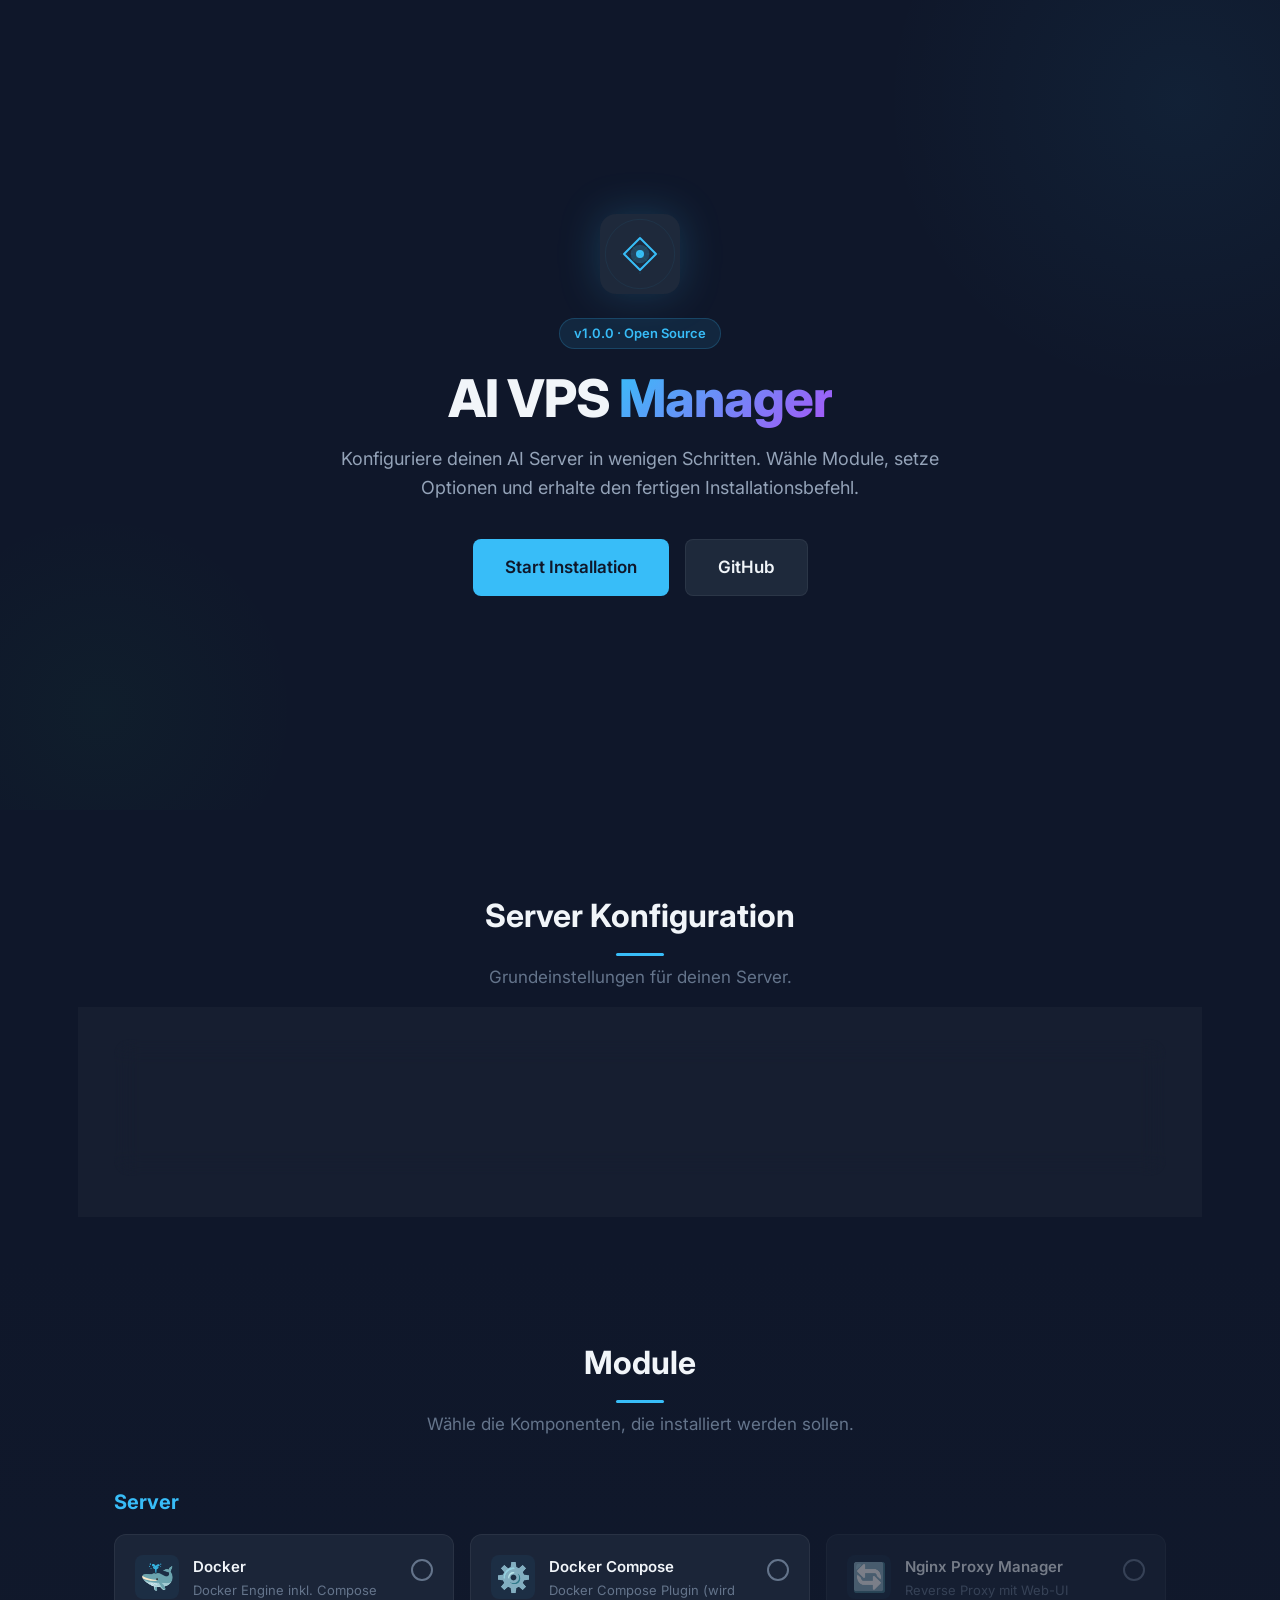
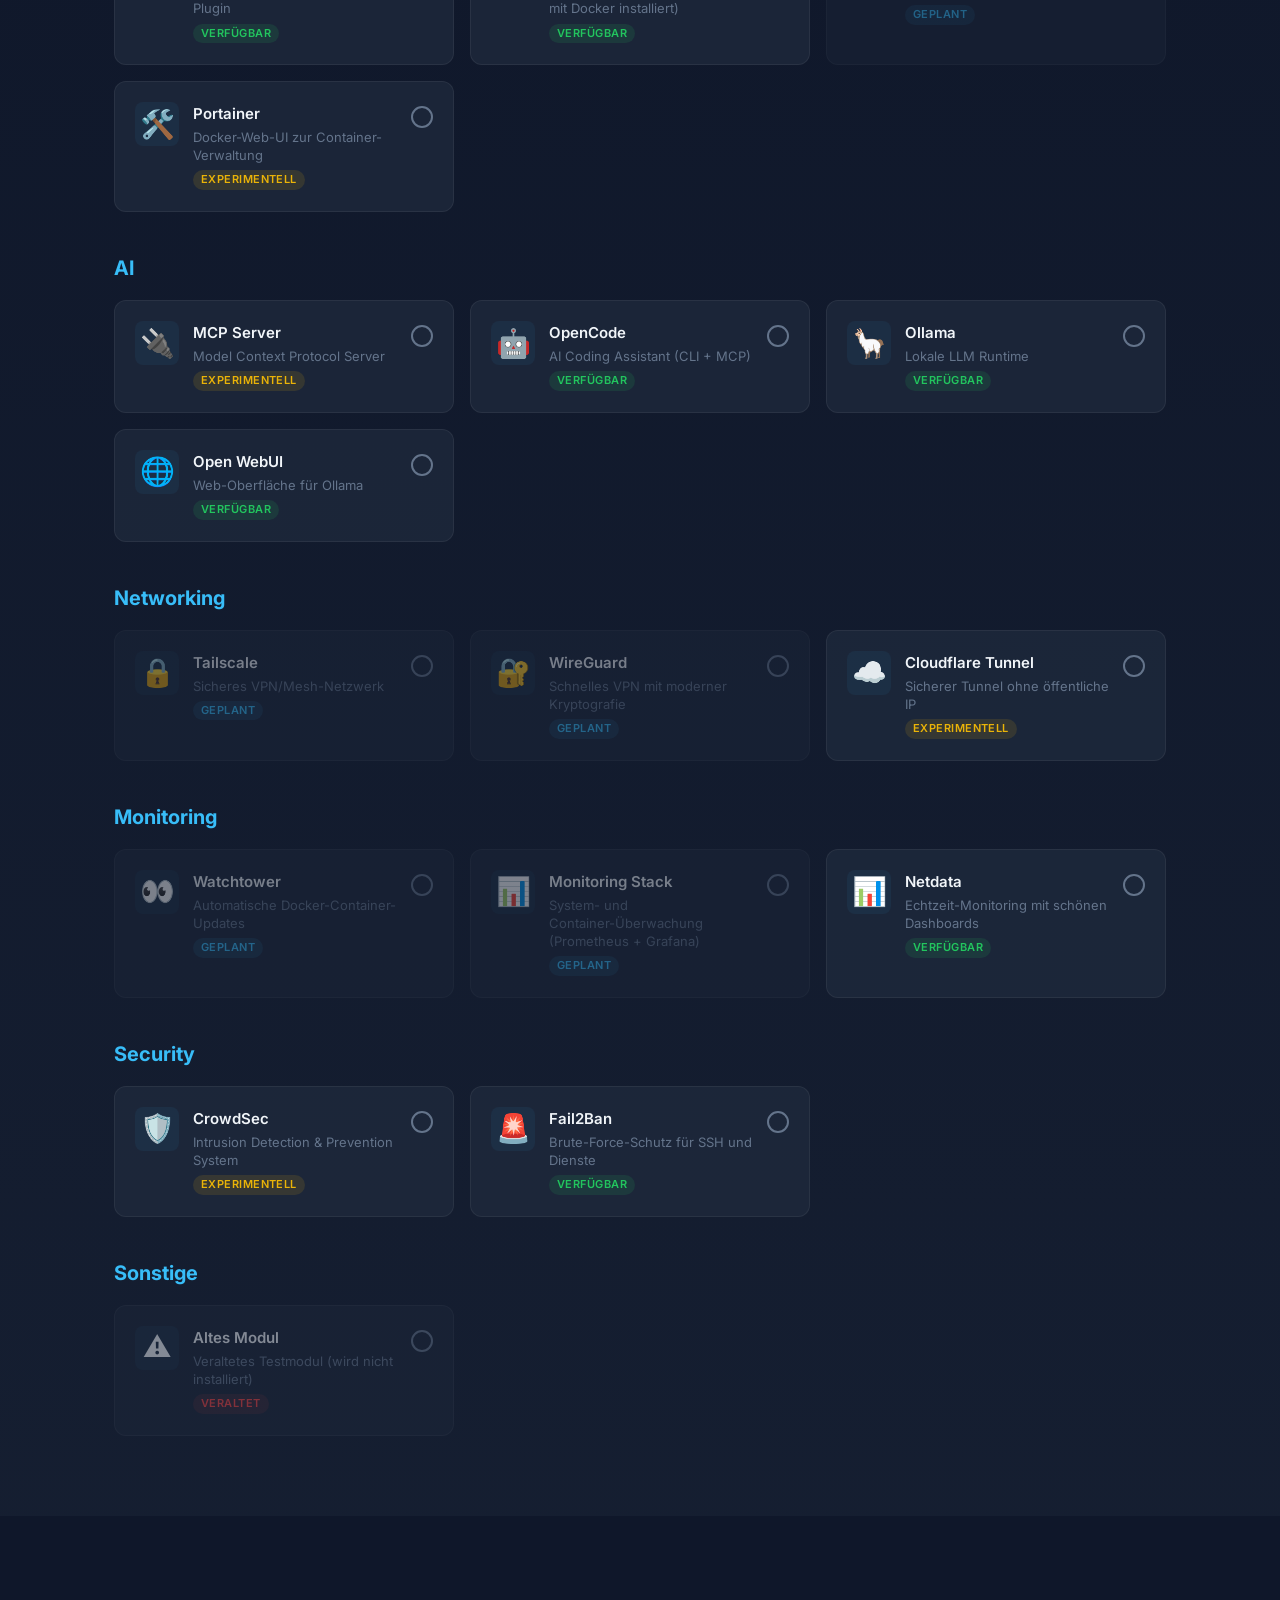
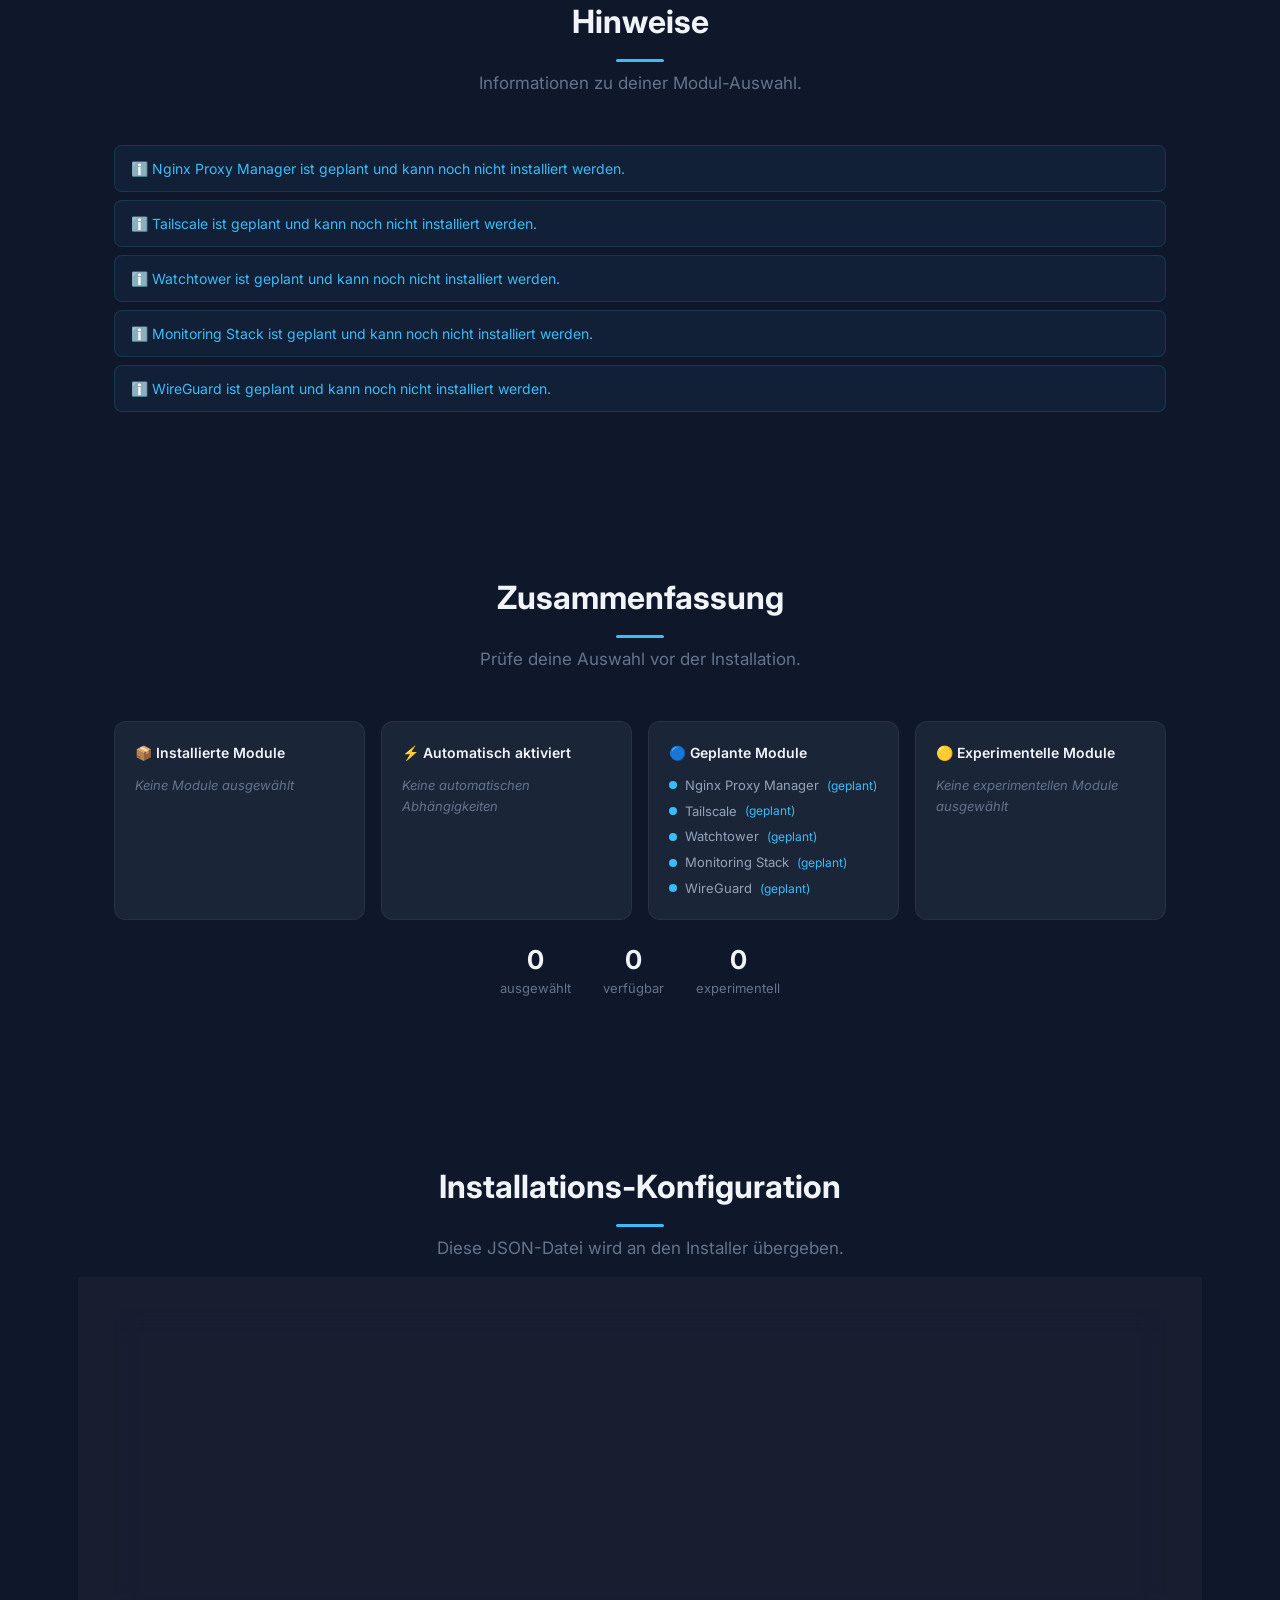
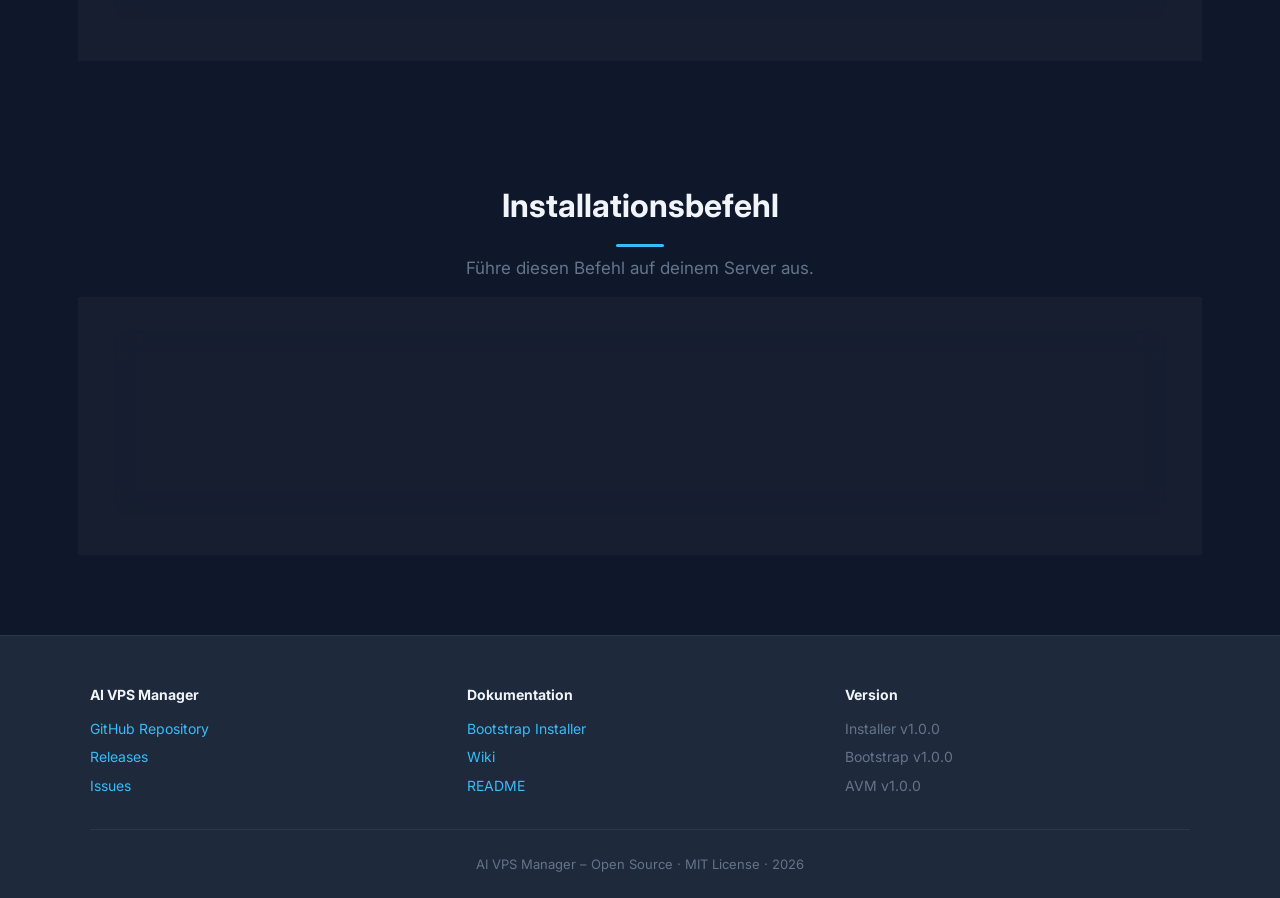
<file: index.html>
<!DOCTYPE html>
<html lang="de">
<head>
  <meta charset="UTF-8">
  <meta name="viewport" content="width=device-width, initial-scale=1.0">
  <title>AI VPS Manager – Installer</title>
  <meta name="description" content="AI VPS Manager Installer – Konfiguriere deinen AI Server in wenigen Schritten.">
  <link rel="icon" href="assets/favicon.ico" sizes="any">
  <link rel="icon" href="assets/logo.svg" type="image/svg+xml">
  <link rel="stylesheet" href="css/style.css">
</head>
<body>

  <!-- ═══════════════ Toast Container ═══════════════ -->
  <div class="toast-container" id="toastContainer" aria-live="polite"></div>

  <!-- ═══════════════ Hero ═══════════════ -->
  <section class="hero" id="hero">
    <div class="hero-content">
      <img src="assets/logo.svg" alt="AI VPS Manager Logo" class="hero-logo" width="80" height="80">
      <div class="hero-badge">v1.0.0 · Open Source</div>
      <h1>AI VPS <span>Manager</span></h1>
      <p>Konfiguriere deinen AI Server in wenigen Schritten. Wähle Module,
         setze Optionen und erhalte den fertigen Installationsbefehl.</p>
      <div class="hero-actions">
        <a href="#config" class="btn btn-primary btn-lg">Start Installation</a>
        <a href="https://github.com/gianga82/ai-vps-manager" target="_blank" rel="noopener" class="btn btn-secondary btn-lg">GitHub</a>
      </div>
    </div>
  </section>

  <!-- ═══════════════ Server Config ═══════════════ -->
  <section class="section" id="config">
    <div class="container">
      <div class="section-header">
        <h2>Server Konfiguration</h2>
        <p>Grundeinstellungen für deinen Server.</p>
      </div>
      <div class="glass" style="padding:32px;">
        <div class="config-grid">
          <div class="form-group">
            <label for="hostname">Hostname</label>
            <input type="text" id="hostname" placeholder="z. B. server.meinedomain.de">
          </div>
          <div class="form-group">
            <label for="sshPort">SSH-Port</label>
            <input type="number" id="sshPort" value="22" min="1" max="65535">
          </div>
          <div class="form-group">
            <label for="user">Benutzer</label>
            <input type="text" id="user" value="root" placeholder="root">
          </div>
          <div class="form-group">
            <label for="autoUpdate">Auto-Update</label>
            <select id="autoUpdate">
              <option value="false">Deaktiviert</option>
              <option value="true">Aktiviert</option>
            </select>
          </div>
        </div>
      </div>
    </div>
  </section>

  <!-- ═══════════════ Module ═══════════════ -->
  <section class="section modules-section" id="modules">
    <div class="container">
      <div class="section-header">
        <h2>Module</h2>
        <p>Wähle die Komponenten, die installiert werden sollen.</p>
      </div>
      <div id="modulesContainer"></div>
    </div>
  </section>

  <!-- ═══════════════ Abhängigkeits-Hinweise ═══════════════ -->
  <section class="section" id="hints">
    <div class="container">
      <div class="section-header">
        <h2>Hinweise</h2>
        <p>Informationen zu deiner Modul-Auswahl.</p>
      </div>
      <div id="depHints"></div>
    </div>
  </section>

  <!-- ═══════════════ Summary ═══════════════ -->
  <section class="section" id="summary">
    <div class="container">
      <div class="section-header">
        <h2>Zusammenfassung</h2>
        <p>Prüfe deine Auswahl vor der Installation.</p>
      </div>
      <div class="summary-grid" id="summaryGrid">
        <div class="summary-card">
          <h3>📦 Installierte Module</h3>
          <ul class="summary-list" id="summaryExplicit">
            <li style="color:var(--text-muted);font-style:italic;">Keine Module ausgewählt</li>
          </ul>
        </div>
        <div class="summary-card">
          <h3>⚡ Automatisch aktiviert</h3>
          <ul class="summary-list" id="summaryAuto">
            <li style="color:var(--text-muted);font-style:italic;">Keine automatischen Abhängigkeiten</li>
          </ul>
        </div>
        <div class="summary-card">
          <h3>🔵 Geplante Module</h3>
          <ul class="summary-list" id="summaryPlanned">
            <li style="color:var(--text-muted);font-style:italic;">Keine geplanten Module</li>
          </ul>
        </div>
        <div class="summary-card">
          <h3>🟡 Experimentelle Module</h3>
          <ul class="summary-list" id="summaryExperimental">
            <li style="color:var(--text-muted);font-style:italic;">Keine experimentellen Module ausgewählt</li>
          </ul>
        </div>
      </div>
      <div style="text-align:center;margin-top:24px;">
        <div class="summary-counts" style="justify-content:center;" id="summaryCounts">
          <div class="count-item"><span class="number" id="countSelected">0</span><span class="label">ausgewählt</span></div>
          <div class="count-item"><span class="number" id="countAvailable">0</span><span class="label">verfügbar</span></div>
          <div class="count-item"><span class="number" id="countExperimental">0</span><span class="label">experimentell</span></div>
        </div>
      </div>
    </div>
  </section>

  <!-- ═══════════════ Installations-Konfiguration ═══════════════ -->
  <section class="section" id="jsonconfig">
    <div class="container">
      <div class="section-header">
        <h2>Installations-Konfiguration</h2>
        <p>Diese JSON-Datei wird an den Installer übergeben.</p>
      </div>
      <div class="terminal-section glass">
        <div class="terminal-header">
          <h3>📄 install_config.json</h3>
          <div class="terminal-actions">
            <button class="btn btn-secondary btn-sm" id="copyJsonBtn" title="JSON in Zwischenablage kopieren">📄 JSON Kopieren</button>
            <button class="btn btn-secondary btn-sm" id="downloadJsonBtn" title="JSON herunterladen">⬇ JSON Download</button>
          </div>
        </div>
        <div class="json-viewer" id="jsonViewer"></div>
        <p style="color:var(--text-muted);font-size:0.8125rem;margin-top:12px;">
          Die Konfiguration wird live aktualisiert. Lade sie herunter oder kopiere sie
          und übergib sie mit <code style="color:var(--accent);">--config install_config.json</code> an den Installer.
        </p>
      </div>
    </div>
  </section>

  <!-- ═══════════════ Installationsbefehl ═══════════════ -->
  <section class="section" id="command">
    <div class="container">
      <div class="section-header">
        <h2>Installationsbefehl</h2>
        <p>Führe diesen Befehl auf deinem Server aus.</p>
      </div>
      <div class="terminal-section glass">
        <div class="terminal-header">
          <h3>🚀 curl | sudo bash</h3>
          <div class="terminal-actions">
            <button class="btn btn-secondary btn-sm" id="copyBtn" title="In Zwischenablage kopieren">📄 Kopieren</button>
            <button class="btn btn-secondary btn-sm" id="downloadBtn" title="Als Script herunterladen">⬇ Download</button>
          </div>
        </div>
        <div class="terminal" id="terminal">
          <span class="prompt">$</span>
          <span class="terminal-cursor"></span>
        </div>
        <p style="color:var(--text-muted);font-size:0.8125rem;margin-top:12px;">
          Erfordert root-Zugriff. Der Befehl lädt den Bootstrap-Installer herunter
          und führt alle Systemprüfungen aus, bevor die Installation startet.
        </p>
      </div>
    </div>
  </section>

  <!-- ═══════════════ Footer ═══════════════ -->
  <footer class="footer" id="footer">
    <div class="footer-grid">
      <div class="footer-col">
        <h4>AI VPS Manager</h4>
        <ul>
          <li><a href="https://github.com/gianga82/ai-vps-manager" target="_blank" rel="noopener">GitHub Repository</a></li>
          <li><a href="https://github.com/gianga82/ai-vps-manager/releases" target="_blank" rel="noopener">Releases</a></li>
          <li><a href="https://github.com/gianga82/ai-vps-manager/issues" target="_blank" rel="noopener">Issues</a></li>
        </ul>
      </div>
      <div class="footer-col">
        <h4>Dokumentation</h4>
        <ul>
          <li><a href="docs/bootstrap.md" target="_blank">Bootstrap Installer</a></li>
          <li><a href="https://github.com/gianga82/ai-vps-manager/wiki" target="_blank" rel="noopener">Wiki</a></li>
          <li><a href="https://github.com/gianga82/ai-vps-manager/blob/main/README.md" target="_blank" rel="noopener">README</a></li>
        </ul>
      </div>
      <div class="footer-col">
        <h4>Version</h4>
        <ul>
          <li><span style="color:var(--text-muted);font-size:0.875rem;">Installer v1.0.0</span></li>
          <li><span style="color:var(--text-muted);font-size:0.875rem;">Bootstrap v1.0.0</span></li>
          <li><span style="color:var(--text-muted);font-size:0.875rem;">AVM v1.0.0</span></li>
        </ul>
      </div>
    </div>
    <div class="footer-bottom">
      AI VPS Manager – Open Source · MIT License · 2026
    </div>
  </footer>

  <!-- ═══════════════ Scripts ═══════════════ -->
  <script src="js/app.js"></script>
  <script src="js/ui.js"></script>
  <script src="js/installer.js"></script>
  <script src="js/api.js"></script>
</body>
</html>
</file>
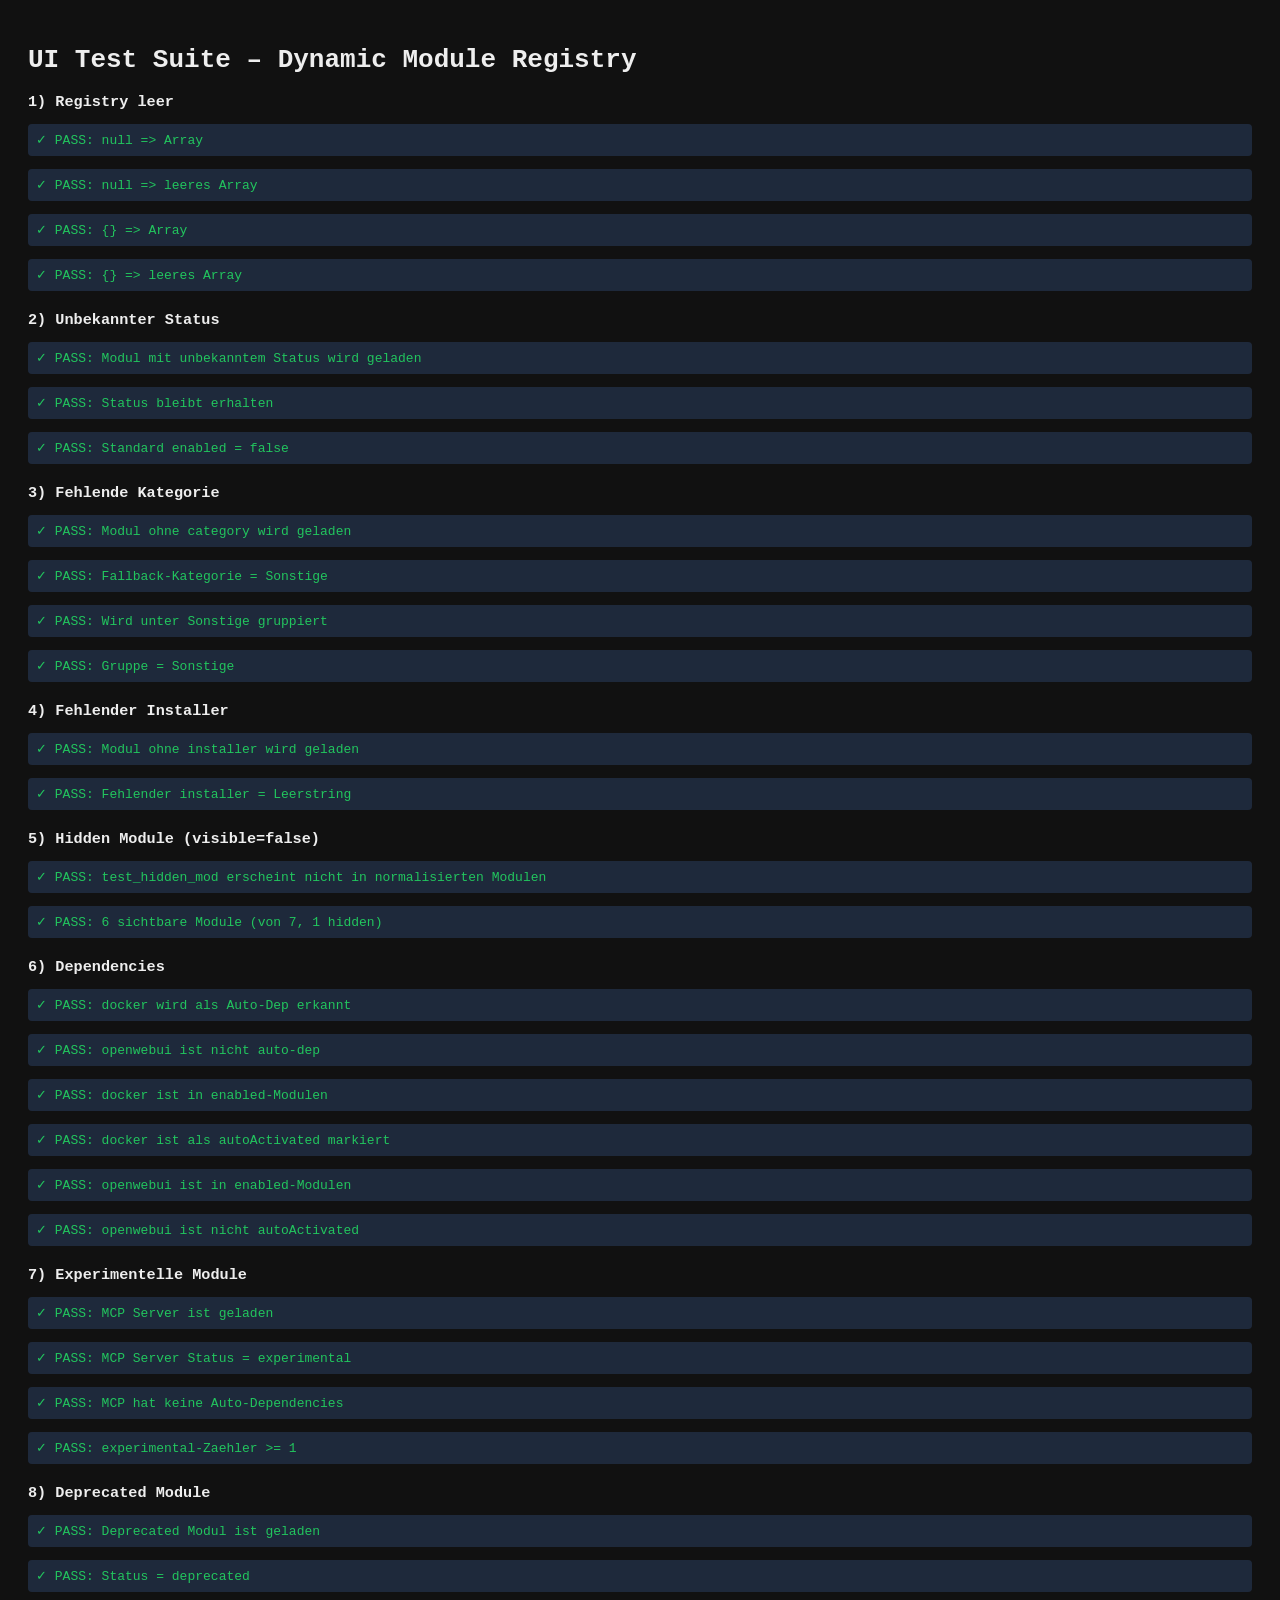
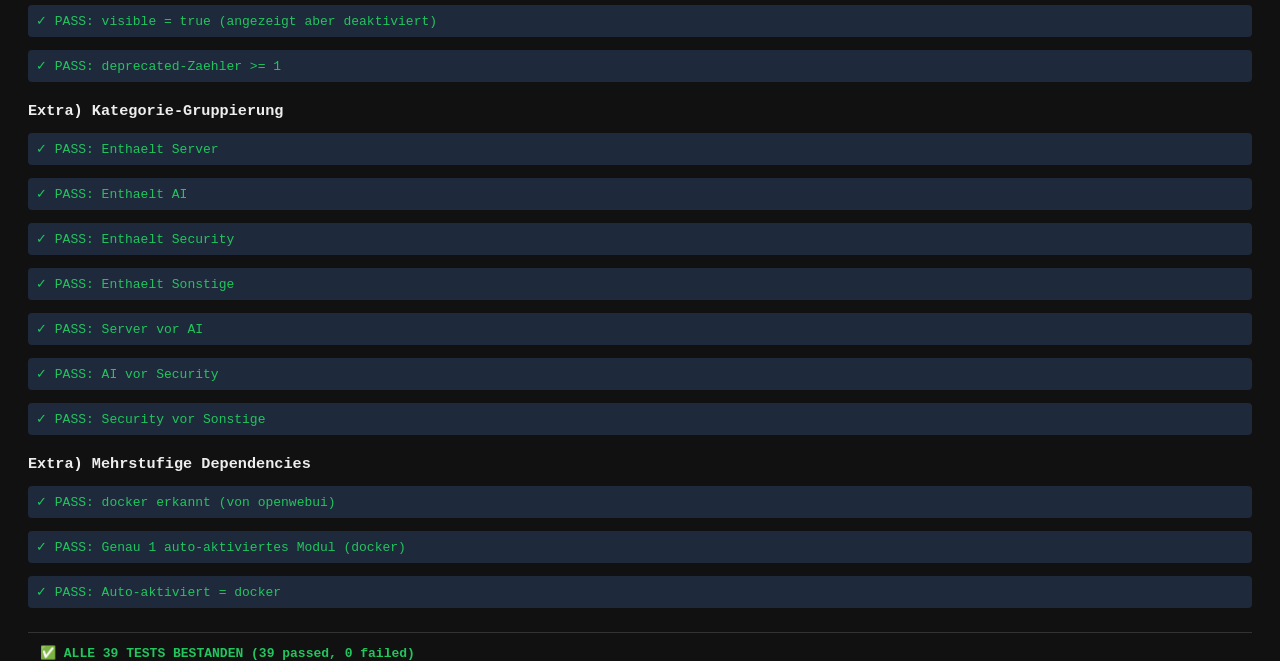
<file: js/tests/test_ui.html>
<!DOCTYPE html>
<html lang="en">
<head>
<meta charset="UTF-8">
<title>UI Test Suite – Dynamic Module Registry</title>
<style>
  body { font-family: monospace; background: #111; color: #eee; padding: 20px; }
  h2 { color: #38bdf8; }
  .pass { color: #22c55e; }
  .fail { color: #ef4444; }
  .summary { margin-top: 24px; padding: 12px; border-top: 1px solid #333; font-weight: bold; }
  pre { background: #1e293b; padding: 8px; border-radius: 4px; overflow-x: auto; }
  .test-case { margin-bottom: 20px; }
  .test-case h3 { margin: 8px 0; }
</style>
</head>
<body>
<h1>UI Test Suite – Dynamic Module Registry</h1>

<div id="output"></div>

<script>
'use strict';

/* ─── Mini Test Runner ────────────────────────────────────────────────── */
const output = document.getElementById('output');
const results = { pass: 0, fail: 0 };

function testCase(name) {
  const div = document.createElement('div');
  div.className = 'test-case';
  div.innerHTML = `<h3>${name}</h3>`;
  output.appendChild(div);
  return div;
}

function assert(condition, msg, container) {
  const p = document.createElement('pre');
  if (condition) {
    p.className = 'pass';
    p.textContent = '\u2713 PASS: ' + msg;
    results.pass++;
  } else {
    p.className = 'fail';
    p.textContent = '\u2717 FAIL: ' + msg;
    results.fail++;
  }
  container.appendChild(p);
}

/* ─── Pure Logic Replica (same as in app.js/ui.js) ────────────────────── */

const CATEGORY_ORDER = ['Server', 'AI', 'Networking', 'Monitoring', 'Security', 'Sonstige'];
const STATUS_LABELS = {
  available: 'Available',
  experimental: 'Experimental',
  planned: 'Planned',
  deprecated: 'Deprecated',
};

/* Helper: filter visible + normalize registry data */
function normalizeRegistry(data) {
  if (!data || typeof data !== 'object') return [];
  const modules = [];
  for (const [id, mod] of Object.entries(data)) {
    if (mod.visible === false) continue;
    modules.push({
      id,
      title: mod.title || id,
      category: mod.category || 'Sonstige',
      description: mod.description || '',
      icon: mod.icon || '\u2753',
      installer: mod.installer || '',
      status: mod.status || 'planned',
      depends: Array.isArray(mod.depends) ? mod.depends : [],
      visible: mod.visible !== false,
      enabled: false,
    });
  }
  return modules;
}

/* Dependency resolution */
function resolveDeps(modules) {
  const enabledIds = new Set(modules.filter(m => m.enabled).map(m => m.id));
  const autoDepIds = new Set();
  for (const mod of modules) {
    if (!mod.enabled) continue;
    for (const depId of mod.depends) {
      if (!enabledIds.has(depId)) autoDepIds.add(depId);
    }
  }
  return autoDepIds;
}

function getEnabledModules(modules) {
  const explicitly = modules.filter(m => m.enabled);
  const auto = [];
  for (const mod of explicitly) {
    for (const depId of mod.depends) {
      if (!explicitly.find(m => m.id === depId) && !auto.find(m => m.id === depId)) {
        const depMod = modules.find(m => m.id === depId);
        if (depMod) auto.push({ ...depMod, enabled: true, autoActivated: true });
      }
    }
  }
  return [...explicitly, ...auto];
}

/* Category grouping */
function groupByCategory(modules) {
  const categories = {};
  for (const mod of modules) {
    if (!categories[mod.category]) categories[mod.category] = [];
    categories[mod.category].push(mod);
  }
  const ordered = [];
  for (const cat of CATEGORY_ORDER) {
    if (categories[cat]) ordered.push({ category: cat, modules: categories[cat] });
  }
  return ordered;
}

/* Status counts */
function getStatusCounts(modules) {
  const counts = { available: 0, experimental: 0, planned: 0, deprecated: 0 };
  for (const m of modules) {
    if (counts[m.status] !== undefined) counts[m.status]++;
  }
  return counts;
}

/* ─── Test Data ───────────────────────────────────────────────────────── */

const FULL_REGISTRY = {
  "docker": {
    "title": "Docker",
    "category": "Server",
    "description": "Docker Engine",
    "icon": "\ud83d\udc33",
    "installer": "server/docker",
    "status": "available",
    "depends": [],
    "visible": true
  },
  "openwebui": {
    "title": "Open WebUI",
    "category": "AI",
    "description": "Web UI for Ollama",
    "icon": "\ud83c\udf10",
    "installer": "ai/openwebui",
    "status": "available",
    "depends": ["docker"],
    "visible": true
  },
  "mcp": {
    "title": "MCP Server",
    "category": "AI",
    "description": "Model Context Protocol",
    "icon": "\ud83d\udd0c",
    "installer": "",
    "status": "experimental",
    "depends": [],
    "visible": true
  },
  "nginx_proxy_manager": {
    "title": "Nginx Proxy Manager",
    "category": "Server",
    "description": "Reverse Proxy",
    "icon": "\ud83d\udd04",
    "installer": "",
    "status": "planned",
    "depends": ["docker"],
    "visible": true
  },
  "test_deprecated_mod": {
    "title": "Old Module",
    "category": "Sonstige",
    "description": "Deprecated test",
    "icon": "\u26a0\ufe0f",
    "installer": "",
    "status": "deprecated",
    "depends": [],
    "visible": true
  },
  "test_hidden_mod": {
    "title": "Hidden Module",
    "category": "Sonstige",
    "description": "Should not appear",
    "icon": "\ud83d\udc40",
    "installer": "",
    "status": "available",
    "depends": [],
    "visible": false
  },
  "fail2ban": {
    "title": "Fail2Ban",
    "category": "Security",
    "description": "Brute-force protection",
    "icon": "\ud83d\udea8",
    "installer": "",
    "status": "available",
    "depends": [],
    "visible": true
  }
};

/* ─── Test 1: Registry leer ───────────────────────────────────────────── */
(function() {
  const tc = testCase('1) Registry leer');
  const result = normalizeRegistry(null);
  assert(Array.isArray(result), 'null => Array', tc);
  assert(result.length === 0, 'null => leeres Array', tc);

  const result2 = normalizeRegistry({});
  assert(Array.isArray(result2), '{} => Array', tc);
  assert(result2.length === 0, '{} => leeres Array', tc);
})();

/* ─── Test 2: Unbekannter Status ──────────────────────────────────────── */
(function() {
  const tc = testCase('2) Unbekannter Status');
  const reg = {
    "test_mod": {
      "title": "Test",
      "category": "Server",
      "description": "Test",
      "icon": "\u2753",
      "installer": "",
      "status": "unknown_status_xyz",
      "depends": [],
      "visible": true
    }
  };
  const modules = normalizeRegistry(reg);
  assert(modules.length === 1, 'Modul mit unbekanntem Status wird geladen', tc);
  assert(modules[0].status === 'unknown_status_xyz', 'Status bleibt erhalten', tc);
  assert(modules[0].enabled === false, 'Standard enabled = false', tc);
})();

/* ─── Test 3: Fehlende Kategorie ──────────────────────────────────────── */
(function() {
  const tc = testCase('3) Fehlende Kategorie');
  const reg = {
    "no_cat_mod": {
      "title": "No Category",
      "description": "Test",
      "icon": "\u2753",
      "installer": "",
      "status": "available",
      "depends": [],
      "visible": true
    }
  };
  const modules = normalizeRegistry(reg);
  assert(modules.length === 1, 'Modul ohne category wird geladen', tc);
  assert(modules[0].category === 'Sonstige', 'Fallback-Kategorie = Sonstige', tc);

  const grouped = groupByCategory(modules);
  assert(grouped.length === 1, 'Wird unter Sonstige gruppiert', tc);
  assert(grouped[0].category === 'Sonstige', 'Gruppe = Sonstige', tc);
})();

/* ─── Test 4: Fehlender Installer ─────────────────────────────────────── */
(function() {
  const tc = testCase('4) Fehlender Installer');
  const reg = {
    "no_inst_mod": {
      "title": "No Installer",
      "category": "AI",
      "description": "Test",
      "icon": "\u2753",
      "status": "available",
      "depends": [],
      "visible": true
    }
  };
  const modules = normalizeRegistry(reg);
  assert(modules.length === 1, 'Modul ohne installer wird geladen', tc);
  assert(modules[0].installer === '', 'Fehlender installer = Leerstring', tc);
})();

/* ─── Test 5: Hidden Module ───────────────────────────────────────────── */
(function() {
  const tc = testCase('5) Hidden Module (visible=false)');
  const modules = normalizeRegistry(FULL_REGISTRY);
  const hidden = modules.find(m => m.id === 'test_hidden_mod');
  assert(!hidden, 'test_hidden_mod erscheint nicht in normalisierten Modulen', tc);
  assert(modules.length === 6, '6 sichtbare Module (von 7, 1 hidden)', tc);
})();

/* ─── Test 6: Dependencies ────────────────────────────────────────────── */
(function() {
  const tc = testCase('6) Dependencies');
  const modules = normalizeRegistry(FULL_REGISTRY);

  /* enable openwebui – should auto-enable docker */
  const owui = modules.find(m => m.id === 'openwebui');
  owui.enabled = true;

  const autoDepIds = resolveDeps(modules);
  assert(autoDepIds.has('docker'), 'docker wird als Auto-Dep erkannt', tc);
  assert(!autoDepIds.has('openwebui'), 'openwebui ist nicht auto-dep', tc);

  const enabled = getEnabledModules(modules);
  const autoDocker = enabled.find(m => m.id === 'docker');
  assert(autoDocker, 'docker ist in enabled-Modulen', tc);
  assert(autoDocker.autoActivated === true, 'docker ist als autoActivated markiert', tc);

  const explicitOwui = enabled.find(m => m.id === 'openwebui');
  assert(explicitOwui, 'openwebui ist in enabled-Modulen', tc);
  assert(!explicitOwui.autoActivated, 'openwebui ist nicht autoActivated', tc);
})();

/* ─── Test 7: Experimentelle Module ───────────────────────────────────── */
(function() {
  const tc = testCase('7) Experimentelle Module');
  const modules = normalizeRegistry(FULL_REGISTRY);
  const mcp = modules.find(m => m.id === 'mcp');
  assert(mcp, 'MCP Server ist geladen', tc);
  assert(mcp.status === 'experimental', 'MCP Server Status = experimental', tc);

  mcp.enabled = true;
  const autoDepIds = resolveDeps(modules);
  assert(autoDepIds.size === 0, 'MCP hat keine Auto-Dependencies', tc);

  const counts = getStatusCounts(modules);
  assert(counts.experimental >= 1, 'experimental-Zaehler >= 1', tc);
})();

/* ─── Test 8: Deprecated Module ───────────────────────────────────────── */
(function() {
  const tc = testCase('8) Deprecated Module');
  const modules = normalizeRegistry(FULL_REGISTRY);
  const depMod = modules.find(m => m.id === 'test_deprecated_mod');
  assert(depMod, 'Deprecated Modul ist geladen', tc);
  assert(depMod.status === 'deprecated', 'Status = deprecated', tc);
  assert(depMod.visible === true, 'visible = true (angezeigt aber deaktiviert)', tc);

  const counts = getStatusCounts(modules);
  assert(counts.deprecated >= 1, 'deprecated-Zaehler >= 1', tc);
})();

/* ─── Extra: Category Grouping ────────────────────────────────────────── */
(function() {
  const tc = testCase('Extra) Kategorie-Gruppierung');
  const modules = normalizeRegistry(FULL_REGISTRY);
  const grouped = groupByCategory(modules);
  const cats = grouped.map(g => g.category);
  assert(cats.includes('Server'), 'Enthaelt Server', tc);
  assert(cats.includes('AI'), 'Enthaelt AI', tc);
  assert(cats.includes('Security'), 'Enthaelt Security', tc);
  assert(cats.includes('Sonstige'), 'Enthaelt Sonstige', tc);

  /* Verify order */
  const idx = {};
  grouped.forEach((g, i) => { idx[g.category] = i; });
  assert(idx['Server'] < idx['AI'], 'Server vor AI', tc);
  assert(idx['AI'] < idx['Security'], 'AI vor Security', tc);
  assert(idx['Security'] < idx['Sonstige'], 'Security vor Sonstige', tc);
})();

/* ─── Extra: Multi-Level Dependencies ─────────────────────────────────── */
(function() {
  const tc = testCase('Extra) Mehrstufige Dependencies');
  const modules = normalizeRegistry(FULL_REGISTRY);

  /* nginx depends on docker, and openwebui also depends on docker */
  const owui = modules.find(m => m.id === 'openwebui');
  owui.enabled = true;
  /* Enable nginx too */
  const nginx = modules.find(m => m.id === 'nginx_proxy_manager');
  /* nginx is planned, should NOT be enableable */

  const autoDepIds = resolveDeps(modules);
  assert(autoDepIds.has('docker'), 'docker erkannt (von openwebui)', tc);

  /* docker should be auto-activated */
  const enabled = getEnabledModules(modules);
  const dockerAuto = enabled.filter(m => m.autoActivated);
  assert(dockerAuto.length === 1, 'Genau 1 auto-aktiviertes Modul (docker)', tc);
  assert(dockerAuto[0].id === 'docker', 'Auto-aktiviert = docker', tc);
})();

/* ─── Summary ─────────────────────────────────────────────────────────── */
(function() {
  const total = results.pass + results.fail;
  const summary = document.createElement('div');
  summary.className = 'summary';
  if (results.fail === 0) {
    summary.className += ' pass';
    summary.textContent = `\u2705 ALLE ${total} TESTS BESTANDEN (${results.pass} passed, ${results.fail} failed)`;
  } else {
    summary.className += ' fail';
    summary.textContent = `\u274c ${results.fail} TEST(S) FEHLGESCHLAGEN (${results.pass} passed, ${results.fail} failed von ${total})`;
  }
  output.appendChild(summary);
})();
</script>
</body>
</html>
</file>
<file: css/style.css>
/* ==========================================================================
   style.css – AI VPS Manager Installer Styles
   Dark Theme · Inter Font · Glassmorphism · Responsive
   ========================================================================== */

/* ─── Google Fonts: Inter ─────────────────────────────────────────────── */

@import url('https://fonts.googleapis.com/css2?family=Inter:wght@400;500;600;700;800&display=swap');

/* ─── CSS Custom Properties ──────────────────────────────────────────── */

:root {
  --bg-primary: #0f172a;
  --bg-secondary: #1e293b;
  --bg-card: rgba(30, 41, 59, 0.85);
  --bg-glass: rgba(255, 255, 255, 0.03);
  --border-glass: rgba(255, 255, 255, 0.06);
  --text-primary: #f1f5f9;
  --text-secondary: #94a3b8;
  --text-muted: #64748b;
  --accent: #38bdf8;
  --accent-hover: #7dd3fc;
  --green: #22c55e;
  --yellow: #eab308;
  --red: #ef4444;
  --orange: #f97316;
  --purple: #a855f7;
  --radius: 12px;
  --radius-sm: 8px;
  --radius-lg: 16px;
  --shadow: 0 4px 24px rgba(0, 0, 0, 0.3);
  --transition: 0.2s ease;
}

/* ─── Reset & Base ────────────────────────────────────────────────────── */

*, *::before, *::after { box-sizing: border-box; margin: 0; padding: 0; }

html {
  scroll-behavior: smooth;
  font-size: 16px;
}

body {
  font-family: 'Inter', -apple-system, BlinkMacSystemFont, 'Segoe UI', sans-serif;
  background: var(--bg-primary);
  color: var(--text-primary);
  line-height: 1.6;
  min-height: 100vh;
  -webkit-font-smoothing: antialiased;
}

a { color: var(--accent); text-decoration: none; transition: color var(--transition); }
a:hover { color: var(--accent-hover); }
img { max-width: 100%; display: block; }
ul { list-style: none; }
code { font-family: 'JetBrains Mono', 'Fira Code', monospace; }

/* ─── Container ───────────────────────────────────────────────────────── */

.container {
  max-width: 1100px;
  margin: 0 auto;
  padding: 0 24px;
}

/* ─── Section ─────────────────────────────────────────────────────────── */

.section {
  padding: 80px 0;
}

.section-header {
  text-align: center;
  margin-bottom: 48px;
}

.section-header h2 {
  font-size: 2rem;
  font-weight: 700;
  margin-bottom: 8px;
  color: var(--text-primary);
}

.section-header p {
  color: var(--text-muted);
  font-size: 1.0625rem;
}

.section-header h2::after {
  content: '';
  display: block;
  width: 48px;
  height: 3px;
  background: var(--accent);
  margin: 12px auto 0;
  border-radius: 2px;
}

/* ─── Glassmorphism Card ──────────────────────────────────────────────── */

.glass {
  background: var(--bg-glass);
  border: 1px solid var(--border-glass);
  backdrop-filter: blur(12px);
  -webkit-backdrop-filter: blur(12px);
  border-radius: var(--radius-lg);
  box-shadow: var(--shadow);
}

/* ─── Hero ────────────────────────────────────────────────────────────── */

.hero {
  min-height: 90vh;
  display: flex;
  align-items: center;
  justify-content: center;
  text-align: center;
  padding: 40px 24px;
  position: relative;
  overflow: hidden;
}

.hero::before {
  content: '';
  position: absolute;
  width: 600px;
  height: 600px;
  background: radial-gradient(circle, rgba(56,189,248,0.06) 0%, transparent 70%);
  top: -200px;
  right: -200px;
  pointer-events: none;
}

.hero::after {
  content: '';
  position: absolute;
  width: 400px;
  height: 400px;
  background: radial-gradient(circle, rgba(34,197,94,0.04) 0%, transparent 70%);
  bottom: -100px;
  left: -100px;
  pointer-events: none;
}

.hero-content {
  max-width: 720px;
  position: relative;
  z-index: 1;
}

.hero-logo {
  margin: 0 auto 24px;
  filter: drop-shadow(0 0 20px rgba(56,189,248,0.2));
}

.hero-badge {
  display: inline-block;
  background: rgba(56,189,248,0.1);
  color: var(--accent);
  font-size: 0.8125rem;
  font-weight: 600;
  padding: 4px 14px;
  border-radius: 20px;
  border: 1px solid rgba(56,189,248,0.2);
  margin-bottom: 20px;
}

.hero h1 {
  font-size: 3.25rem;
  font-weight: 800;
  line-height: 1.15;
  margin-bottom: 16px;
  letter-spacing: -0.02em;
}

.hero h1 span {
  background: linear-gradient(135deg, var(--accent), var(--purple));
  -webkit-background-clip: text;
  -webkit-text-fill-color: transparent;
  background-clip: text;
}

.hero p {
  font-size: 1.125rem;
  color: var(--text-secondary);
  margin-bottom: 36px;
  max-width: 600px;
  margin-left: auto;
  margin-right: auto;
}

.hero-actions {
  display: flex;
  gap: 16px;
  justify-content: center;
  flex-wrap: wrap;
}

/* ─── Buttons ─────────────────────────────────────────────────────────── */

.btn {
  display: inline-flex;
  align-items: center;
  gap: 8px;
  font-family: inherit;
  font-weight: 600;
  font-size: 0.9375rem;
  padding: 10px 22px;
  border-radius: var(--radius-sm);
  border: none;
  cursor: pointer;
  transition: all var(--transition);
  text-decoration: none;
}

.btn-primary {
  background: var(--accent);
  color: #0f172a;
}

.btn-primary:hover {
  background: var(--accent-hover);
  transform: translateY(-1px);
  box-shadow: 0 8px 24px rgba(56,189,248,0.3);
}

.btn-secondary {
  background: var(--bg-secondary);
  color: var(--text-primary);
  border: 1px solid var(--border-glass);
}

.btn-secondary:hover {
  background: rgba(255,255,255,0.05);
  border-color: rgba(255,255,255,0.12);
  transform: translateY(-1px);
}

.btn-sm {
  font-size: 0.8125rem;
  padding: 6px 14px;
}

.btn-lg {
  padding: 14px 32px;
  font-size: 1.0625rem;
}

/* ─── Config Grid ─────────────────────────────────────────────────────── */

.config-grid {
  display: grid;
  grid-template-columns: repeat(auto-fit, minmax(200px, 1fr));
  gap: 20px;
}

.form-group {
  display: flex;
  flex-direction: column;
  gap: 6px;
}

.form-group label {
  font-size: 0.875rem;
  font-weight: 600;
  color: var(--text-secondary);
}

.form-group input,
.form-group select {
  font-family: inherit;
  background: var(--bg-primary);
  border: 1px solid var(--border-glass);
  color: var(--text-primary);
  padding: 10px 14px;
  border-radius: var(--radius-sm);
  font-size: 0.9375rem;
  transition: border-color var(--transition);
  outline: none;
}

.form-group input:focus,
.form-group select:focus {
  border-color: var(--accent);
  box-shadow: 0 0 0 3px rgba(56,189,248,0.15);
}

.form-group input::placeholder {
  color: var(--text-muted);
}

/* ─── Module ──────────────────────────────────────────────────────────── */

.modules-section {
  background: linear-gradient(180deg, var(--bg-primary) 0%, rgba(30,41,59,0.4) 100%);
}

.category-label {
  font-size: 1.25rem;
  font-weight: 700;
  color: var(--accent);
  margin-bottom: 16px;
  margin-top: 40px;
}

.category-label:first-child {
  margin-top: 0;
}

.modules-grid {
  display: grid;
  grid-template-columns: repeat(auto-fill, minmax(280px, 1fr));
  gap: 16px;
}

.module-card {
  background: var(--bg-card);
  border: 1px solid var(--border-glass);
  border-radius: var(--radius);
  padding: 20px;
  cursor: pointer;
  transition: all var(--transition);
  display: flex;
  align-items: flex-start;
  gap: 14px;
  position: relative;
  user-select: none;
}

.module-card:hover:not(.disabled) {
  border-color: rgba(56,189,248,0.3);
  background: rgba(56,189,248,0.04);
  transform: translateY(-2px);
}

.module-card.selected {
  border-color: var(--accent);
  background: rgba(56,189,248,0.08);
  box-shadow: 0 0 20px rgba(56,189,248,0.08);
}

.module-card.disabled {
  opacity: 0.45;
  cursor: not-allowed;
}

.module-icon {
  font-size: 1.75rem;
  flex-shrink: 0;
  width: 44px;
  height: 44px;
  display: flex;
  align-items: center;
  justify-content: center;
  background: rgba(56,189,248,0.06);
  border-radius: var(--radius-sm);
}

.module-card.selected .module-icon {
  background: rgba(56,189,248,0.12);
}

.module-info {
  flex: 1;
  min-width: 0;
}

.module-info h4 {
  font-size: 0.9375rem;
  font-weight: 600;
  margin-bottom: 2px;
}

.module-info p {
  font-size: 0.8125rem;
  color: var(--text-muted);
  line-height: 1.4;
}

.module-check {
  width: 22px;
  height: 22px;
  border: 2px solid var(--text-muted);
  border-radius: 50%;
  flex-shrink: 0;
  margin-top: 4px;
  transition: all var(--transition);
  position: relative;
}

.module-card.selected .module-check {
  border-color: var(--green);
  background: var(--green);
}

.module-card.selected .module-check::after {
  content: '\2713';
  position: absolute;
  inset: 0;
  display: flex;
  align-items: center;
  justify-content: center;
  color: #fff;
  font-size: 0.75rem;
  font-weight: 700;
}

.module-badge {
  display: inline-block;
  font-size: 0.6875rem;
  font-weight: 600;
  padding: 1px 8px;
  border-radius: 10px;
  margin-top: 6px;
  text-transform: uppercase;
  letter-spacing: 0.04em;
}

.module-badge.available { background: rgba(34,197,94,0.12); color: var(--green); }
.module-badge.experimental { background: rgba(234,179,8,0.12); color: var(--yellow); }
.module-badge.planned { background: rgba(56,189,248,0.12); color: var(--accent); }
.module-badge.deprecated { background: rgba(239,68,68,0.12); color: var(--red); }

/* ─── Auto-Dependency Label ───────────────────────────────────────────── */

.auto-label {
  display: inline-block;
  font-size: 0.6875rem;
  font-weight: 600;
  color: var(--yellow);
  margin-left: 6px;
  vertical-align: middle;
}

.module-card.auto-dep {
  border-color: rgba(234,179,8,0.2);
  background: rgba(234,179,8,0.04);
}

.module-card.auto-dep .module-check {
  border-color: var(--yellow);
  background: rgba(234,179,8,0.15);
}

.module-card.deprecated {
  opacity: 0.5;
  cursor: not-allowed;
}

/* ─── Checkbox / Check Mark ───────────────────────────────────────────── */

.module-card .check-mark {
  position: absolute;
  inset: 0;
  display: flex;
  align-items: center;
  justify-content: center;
  color: #fff;
  font-size: 0.75rem;
  font-weight: 700;
}

.module-check.checked {
  border-color: var(--green);
  background: var(--green);
}

.module-check.checked .check-mark {
  color: #fff;
}

.module-card.auto-dep .module-check.checked {
  border-color: var(--yellow);
  background: var(--yellow);
}

.module-card.auto-dep .module-check.checked .check-mark {
  color: #0f172a;
}

/* ─── Dependency Hints ────────────────────────────────────────────────── */

#depHints {
  display: flex;
  flex-direction: column;
  gap: 8px;
}

.dep-hint {
  padding: 12px 16px;
  border-radius: var(--radius-sm);
  font-size: 0.875rem;
  line-height: 1.5;
  border: 1px solid transparent;
}

.dep-hint-info {
  background: rgba(56,189,248,0.06);
  border-color: rgba(56,189,248,0.15);
  color: var(--text-secondary);
}

.dep-hint-warning {
  background: rgba(234,179,8,0.08);
  border-color: rgba(234,179,8,0.2);
  color: var(--yellow);
}

.dep-hint-planned {
  background: rgba(56,189,248,0.06);
  border-color: rgba(56,189,248,0.15);
  color: var(--accent);
}

/* ─── Summary Grid ────────────────────────────────────────────────────── */

.summary-grid {
  display: grid;
  grid-template-columns: repeat(auto-fit, minmax(240px, 1fr));
  gap: 16px;
}

.summary-card {
  background: var(--bg-card);
  border: 1px solid var(--border-glass);
  border-radius: var(--radius);
  padding: 20px;
}

.summary-card h3 {
  font-size: 0.875rem;
  font-weight: 600;
  margin-bottom: 10px;
  color: var(--text-primary);
}

.summary-list {
  display: flex;
  flex-direction: column;
  gap: 5px;
}

.summary-list li {
  font-size: 0.8125rem;
  color: var(--text-secondary);
  display: flex;
  align-items: center;
  gap: 8px;
}

.dot {
  width: 8px;
  height: 8px;
  border-radius: 50%;
  flex-shrink: 0;
}

.dot.active { background: var(--green); }
.dot.warning { background: var(--yellow); }
.dot.deprecated { background: var(--red); }

.summary-counts {
  display: flex;
  gap: 32px;
  margin-top: 20px;
}

.count-item {
  text-align: center;
}

.count-item .number {
  display: block;
  font-size: 1.625rem;
  font-weight: 700;
  color: var(--text-primary);
  line-height: 1.2;
}

.count-item .label {
  font-size: 0.8125rem;
  color: var(--text-muted);
}

/* ─── Terminal / Command Section ──────────────────────────────────────── */

.terminal-section {
  padding: 24px;
}

.terminal-header {
  display: flex;
  align-items: center;
  justify-content: space-between;
  margin-bottom: 16px;
  flex-wrap: wrap;
  gap: 8px;
}

.terminal-header h3 {
  font-size: 1rem;
  font-weight: 600;
}

.terminal-actions {
  display: flex;
  gap: 8px;
}

.terminal {
  background: #0a0f1e;
  border: 1px solid rgba(255,255,255,0.06);
  border-radius: var(--radius-sm);
  padding: 16px 20px;
  font-family: 'JetBrains Mono', 'Fira Code', 'Cascadia Code', 'Consolas', monospace;
  font-size: 0.8125rem;
  line-height: 1.7;
  overflow-x: auto;
  white-space: pre-wrap;
  word-break: break-all;
  color: var(--text-primary);
}

.terminal .prompt {
  color: var(--green);
  margin-right: 4px;
}

.terminal-cursor {
  display: inline-block;
  width: 8px;
  height: 16px;
  background: var(--accent);
  animation: blink 1s step-end infinite;
  vertical-align: text-bottom;
  margin-left: 4px;
}

@keyframes blink {
  0%, 100% { opacity: 1; }
  50% { opacity: 0; }
}

/* ─── JSON Viewer ─────────────────────────────────────────────────────── */

.json-viewer {
  background: #0a0f1e;
  border: 1px solid rgba(255,255,255,0.06);
  border-radius: var(--radius-sm);
  padding: 16px 20px;
  font-family: 'JetBrains Mono', 'Fira Code', 'Cascadia Code', 'Consolas', monospace;
  font-size: 0.8125rem;
  line-height: 1.6;
  overflow-x: auto;
  white-space: pre;
}

.json-key { color: #7dd3fc; }
.json-string { color: #22c55e; }
.json-bool { color: #a855f7; }
.json-num { color: #f97316; }
.json-bracket { color: var(--text-muted); }

/* ─── Footer ──────────────────────────────────────────────────────────── */

.footer {
  background: var(--bg-secondary);
  border-top: 1px solid var(--border-glass);
  padding: 48px 24px 24px;
  margin-top: 40px;
}

.footer-grid {
  max-width: 1100px;
  margin: 0 auto;
  display: grid;
  grid-template-columns: repeat(auto-fit, minmax(180px, 1fr));
  gap: 32px;
}

.footer-col h4 {
  font-size: 0.875rem;
  font-weight: 700;
  color: var(--text-primary);
  margin-bottom: 12px;
}

.footer-col ul {
  display: flex;
  flex-direction: column;
  gap: 6px;
}

.footer-col li {
  font-size: 0.875rem;
}

.footer-bottom {
  max-width: 1100px;
  margin: 0 auto;
  text-align: center;
  padding-top: 24px;
  margin-top: 32px;
  border-top: 1px solid var(--border-glass);
  color: var(--text-muted);
  font-size: 0.8125rem;
}

/* ─── Toast ───────────────────────────────────────────────────────────── */

.toast-container {
  position: fixed;
  top: 20px;
  right: 20px;
  z-index: 9999;
  display: flex;
  flex-direction: column;
  gap: 8px;
}

.toast {
  background: var(--bg-secondary);
  border: 1px solid var(--border-glass);
  color: var(--text-primary);
  padding: 12px 20px;
  border-radius: var(--radius-sm);
  font-size: 0.875rem;
  font-weight: 500;
  box-shadow: 0 8px 32px rgba(0,0,0,0.4);
  animation: slideIn 0.3s ease;
  max-width: 380px;
}

.toast.success { border-left: 3px solid var(--green); }
.toast.error { border-left: 3px solid var(--red); }
.toast.info { border-left: 3px solid var(--accent); }

@keyframes slideIn {
  from { transform: translateX(100%); opacity: 0; }
  to { transform: translateX(0); opacity: 1; }
}

/* ─── Scrollbar ───────────────────────────────────────────────────────── */

::-webkit-scrollbar { width: 8px; height: 8px; }
::-webkit-scrollbar-track { background: var(--bg-primary); }
::-webkit-scrollbar-thumb {
  background: var(--bg-secondary);
  border-radius: 4px;
}
::-webkit-scrollbar-thumb:hover { background: #334155; }

/* ─── Responsive ──────────────────────────────────────────────────────── */

@media (max-width: 768px) {
  .hero h1 { font-size: 2.25rem; }
  .hero p { font-size: 1rem; }
  .section { padding: 48px 0; }
  .section-header h2 { font-size: 1.5rem; }
  .modules-grid { grid-template-columns: 1fr; }
  .config-grid { grid-template-columns: 1fr; }
  .summary-grid { grid-template-columns: 1fr; }
  .summary-counts { gap: 16px; }
  .terminal { font-size: 0.75rem; padding: 12px 14px; }
  .json-viewer { font-size: 0.75rem; padding: 12px 14px; }
  .terminal-header { flex-direction: column; align-items: stretch; }
  .hero-actions { flex-direction: column; align-items: stretch; }
  .btn-lg { text-align: center; justify-content: center; }
}

@media (max-width: 480px) {
  .hero h1 { font-size: 1.75rem; }
  .footer-grid { grid-template-columns: 1fr; }
  .count-item .number { font-size: 1.25rem; }
}
</file>
